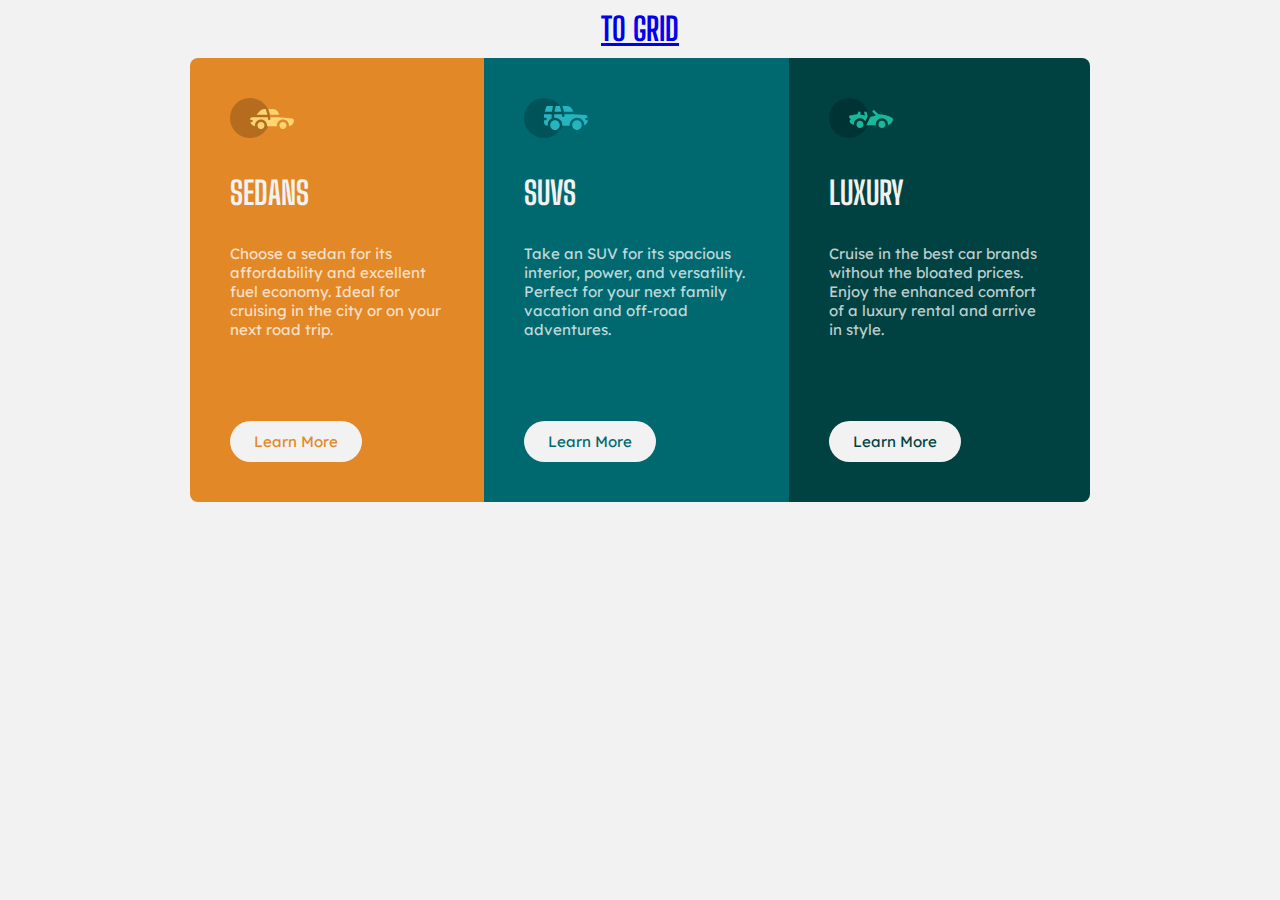
<file: index.html>
<!DOCTYPE html>
<html lang="en">
<head>
    <meta charset="UTF-8">
    <meta http-equiv="X-UA-Compatible" content="IE=edge">
    <meta name="viewport" content="width=device-width, initial-scale=1.0">
    <title>CSS Flexbox Layout</title>
    <link rel="stylesheet" href="style.css">
    <link rel="icon" type="image/png" sizes="32x32" href="favicon-32x32.png">
</head>
<body>
    <header class="nav-link">
        <h1 class="link1"><a href="grid.html" class="grid">TO GRID</a></h1>
    </header>

    <div class="cards-container">

        <div class="card sedan">
            <img src="icon-sedans.svg" alt="sedans">
            <h1>SEDANS</h1>
            <p>Choose a sedan for its affordability and excellent fuel economy. Ideal for cruising in the city or on your next road trip.</p>
            <button class="sedan-btn">Learn More</button>
        </div>  
        
        <div class="card suv">
            <img src="icon-suvs.svg" alt="suv">
            <h1>SUVS</h1>
            <p>Take an SUV for its spacious interior, power, and versatility. Perfect for your next family vacation and off-road adventures.</p>
            <button class="suv-btn">Learn More</button>
        </div>
        
        <div class="card luxury">
            <img src="icon-luxury.svg" alt="luxury">
            <h1>LUXURY</h1>
            <p>Cruise in the best car brands without the bloated prices. Enjoy the enhanced comfort of a luxury rental and arrive in style.</p>
            <button class="luxury-btn">Learn More</button>
        </div>
    </div>
</body>
</html>
</file>
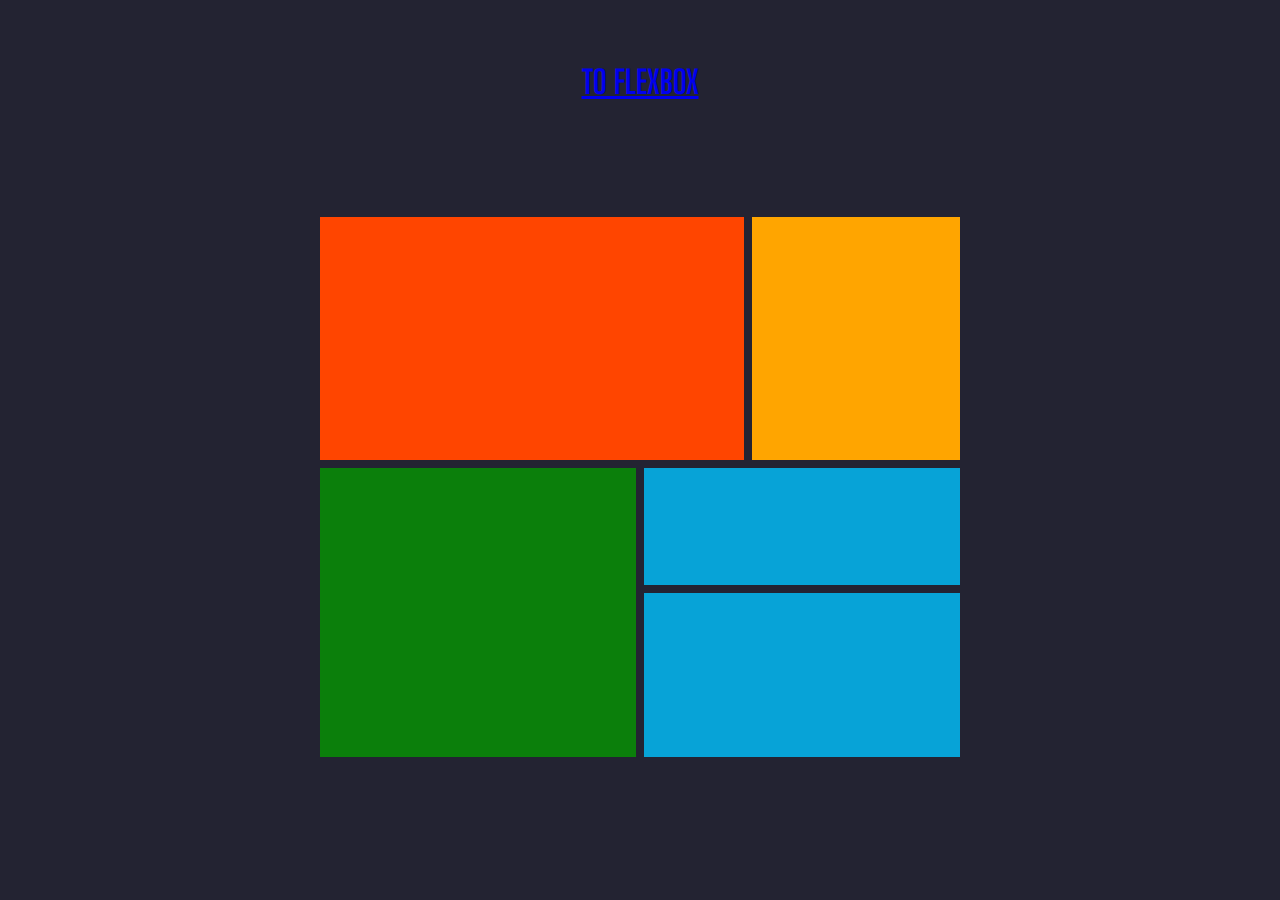
<file: grid.html>
<!DOCTYPE html>
<html lang="en">
<head>
    <meta charset="UTF-8">
    <meta http-equiv="X-UA-Compatible" content="IE=edge">
    <meta name="viewport" content="width=device-width, initial-scale=1.0">
    <title>CSS Grid Layout</title>
    <link rel="stylesheet" href="style.css">
</head>
<body id="grid">
  <header class="nav-link">
    <h1 class="link1"><a href="index.html" class="flexbox">TO FLEXBOX</a></h1>
  </header>

      <main id="grid-container">
        <div class="orangered"></div>
        <div class="orange"></div>
        <div class="green"></div>
        <div class="blue"></div>
        <div class="skyblue"></div>
      </main>
</body>
</file>
<file: style.css>
@import url('https://fonts.googleapis.com/css2?family=Big+Shoulders+Display:wght@700&display=swap');
@import url('https://fonts.googleapis.com/css2?family=Lexend+Deca&display=swap');

* {
    box-sizing: border-box;
    margin: 0;
    padding: 0;
}
.link1 {
    text-align: center;
    margin: 10px auto;
  }
  
.grid .flexbox{
    color: green;
    text-decoration: none;
  }
  
.grid:hover .flexbox:hover {
    color: orange;
  }

body {
    background-color: hsl(0, 0%, 95%);
}

.cards-container {
    display: flex;
    justify-content: center;
    align-items: center;
    margin: auto;
    max-width: 900px;
    border-radius: 8px;
    overflow: hidden;
}

.cards {
    display: flex;
    justify-content: center;
    align-items: center;
    margin: 10vh 20vw;
}

h1 {
    color: hsl(0, 0%, 95%);
    font-family: 'Big Shoulders Display', cursive;
    font-weight: 700;
    margin: 2rem 0;
}

.card {
    /* flex: 1 1 0; */
    align-self: stretch;
    padding: 2.5rem;
}

.sedan { 
    background-color: hsl(31, 77%, 52%);
}

.suv {
    background-color: hsl(184, 100%, 22%);
}

.luxury {
    background-color: hsl(179, 100%, 13%);
}

p {
    font-family: 'Lexend Deca', sans-serif;
    font-size: 15px;
    font-weight: 400;
    margin-bottom: 5rem;
    color: hsla(0, 0%, 100%, 0.75);
}
    
button {
    font-family: 'Lexend Deca', sans-serif;
    font-size: 15px;
    background-color: hsl(0, 0%, 95%);
    padding: 0.7rem 1.5rem;
    border: 0;
    border-radius: 5rem;
    margin-top: 2px;
    cursor: pointer;
}

button:hover {
    background-color: transparent;
    color: hsl(0, 0%, 95%);
    border: 1px solid hsl(0, 0%, 95%);
}

.sedan-btn {
    color: hsl(31, 77%, 52%);
}

.suv-btn {
    color: hsl(184, 100%, 22%);
}

.luxury-btn {
    color: hsl(179, 100%, 13%);
}

/* RESPONSIVEN TO FLEXBOX */
@media screen and (max-width: 600px) {
    .cards-container {
        display: column;
        flex-direction: column;
        width: 90%;  
    }
}


/* GRID LAYOUT */

#grid {
    background-color: rgb(35, 35, 50);
    display: grid;
    place-items:center;
    min-height: 90vh;
}

#grid-container {
    display: grid;
    grid-template-areas:
    'a a a a b b'
    'a a a a b b'
    'c c c d d d'
    'c c c e e e';
    grid-template-rows: 1fr 1fr 1fr 1.4fr;
    gap: 0.5rem;
    width: 50%;
    margin: auto;
    height: 60vh;
}

#gridcontainer div {
    padding: 2rem;
    text-align: center;
}

.orangered {
    background-color:orangered;
    grid-area: a;
}

.orange {
    background-color: orange;
    grid-area: b;
}

.green {
    background-color: rgb(11, 127, 11);
    grid-area: c;
}

.blue {
    background-color: rgb(7, 163, 215);
    grid-area: d;
}   

.skyblue {
    background-color: rgb(7, 163, 215);
    grid-area: e;
}

/* RESPONSIVENESS TO GRID */
@media screen and (max-width: 600px) {
    #grid {
        width: 90%;  
    }

    #grid-container {
        display: column;
        grid-template-areas:
        'a a a a b b'
        'a a a a b b'
        'c c c d d d'
        'c c c e e e';
        grid-template-rows: 1fr 1fr 1fr 1.4fr;
        gap: 0.5rem;
        width: 90%;
        margin: auto;
        height: 60vh;
    }
}
</file>
